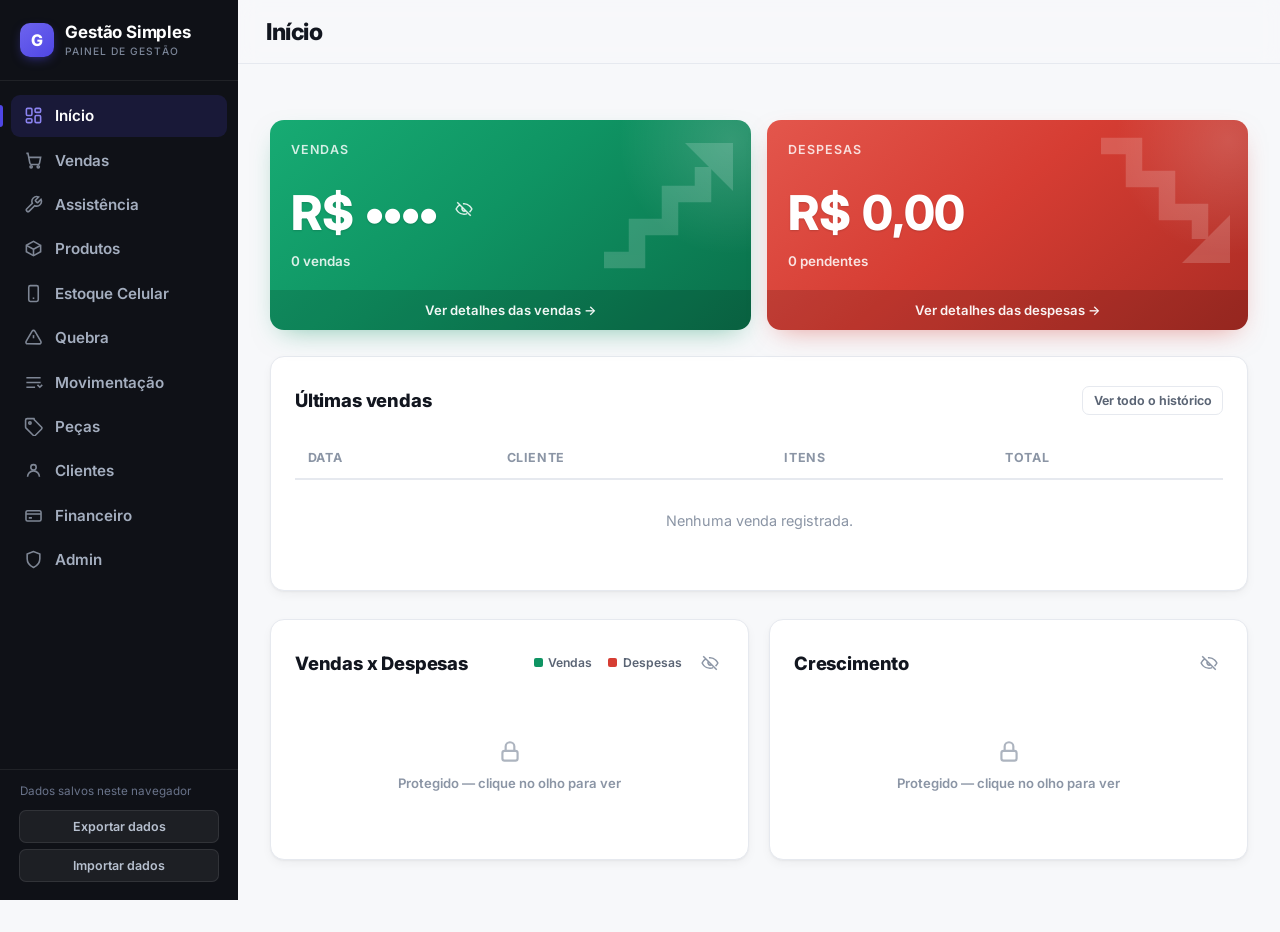
<file: gestao-simples/index.html>
<!doctype html>
<html lang="pt-BR">
<head>
<meta charset="utf-8">
<meta name="viewport" content="width=device-width, initial-scale=1">
<title>Gestão Simples</title>
<link rel="preconnect" href="https://fonts.googleapis.com">
<link href="https://fonts.googleapis.com/css2?family=Inter:wght@400;500;600;700;800&display=swap" rel="stylesheet">
<link rel="stylesheet" href="style.css">
</head>
<body>
<div class="app">

  <div class="sidebar-overlay" id="sidebarOverlay"></div>
  <aside class="sidebar" id="sidebar">
    <div class="brand">
      <div class="brand-mark">G</div>
      <div class="brand-name">Gestão Simples<small>painel de gestão</small></div>
    </div>
    <ul class="nav" id="nav">
      <li><a data-view="dashboard" class="active">
        <svg viewBox="0 0 24 24" fill="none" stroke="currentColor" stroke-width="2"><rect x="3" y="3" width="7" height="9" rx="1.5"/><rect x="14" y="3" width="7" height="5" rx="1.5"/><rect x="14" y="12" width="7" height="9" rx="1.5"/><rect x="3" y="16" width="7" height="5" rx="1.5"/></svg>
        Início
      </a></li>
      <li><a data-view="vendas">
        <svg viewBox="0 0 24 24" fill="none" stroke="currentColor" stroke-width="2"><path d="M3 3h2l2.4 12.2a2 2 0 0 0 2 1.8h8.2a2 2 0 0 0 2-1.6L21 8H6"/><circle cx="9" cy="20" r="1.4"/><circle cx="18" cy="20" r="1.4"/></svg>
        Vendas
      </a></li>
      <li><a data-view="assistencia">
        <svg viewBox="0 0 24 24" fill="none" stroke="currentColor" stroke-width="2"><path d="M14.7 6.3a1 1 0 0 0 0 1.4l1.6 1.6a1 1 0 0 0 1.4 0l3.77-3.77a6 6 0 0 1-7.94 7.94l-6.91 6.91a2.12 2.12 0 0 1-3-3l6.91-6.91a6 6 0 0 1 7.94-7.94l-3.76 3.76z"/></svg>
        Assistência
      </a></li>
      <li><a data-view="produtos">
        <svg viewBox="0 0 24 24" fill="none" stroke="currentColor" stroke-width="2"><path d="M21 8 12 3 3 8v8l9 5 9-5Z"/><path d="M3 8l9 5 9-5M12 13v8"/></svg>
        Produtos
      </a></li>
      <li><a data-view="estoquecelular">
        <svg viewBox="0 0 24 24" fill="none" stroke="currentColor" stroke-width="2"><rect x="6" y="2" width="12" height="20" rx="2"/><path d="M11 18h2"/></svg>
        Estoque Celular
      </a></li>
      <li><a data-view="quebra">
        <svg viewBox="0 0 24 24" fill="none" stroke="currentColor" stroke-width="2"><path d="M10.3 3.9 2.7 17a2 2 0 0 0 1.7 3h15.2a2 2 0 0 0 1.7-3L13.7 3.9a2 2 0 0 0-3.4 0Z"/><path d="M12 9v4"/><path d="M12 17h.01"/></svg>
        Quebra
      </a></li>
      <li><a data-view="movimentacao">
        <svg viewBox="0 0 24 24" fill="none" stroke="currentColor" stroke-width="2"><path d="M3 6h18M3 12h18M3 18h11"/><path d="m17 15 3 3 3-3"/></svg>
        Movimentação
      </a></li>
      <li><a data-view="pecas">
        <svg viewBox="0 0 24 24" fill="none" stroke="currentColor" stroke-width="2"><path d="M12.6 2H4a2 2 0 0 0-2 2v8.6a2 2 0 0 0 .6 1.4l9 9a2 2 0 0 0 2.8 0l7.6-7.6a2 2 0 0 0 0-2.8l-9-9A2 2 0 0 0 12.6 2Z"/><circle cx="7.5" cy="7.5" r="1.5"/></svg>
        Peças
      </a></li>
      <li><a data-view="clientes">
        <svg viewBox="0 0 24 24" fill="none" stroke="currentColor" stroke-width="2"><circle cx="12" cy="8" r="3.4"/><path d="M4.5 20a7.5 7.5 0 0 1 15 0"/></svg>
        Clientes
      </a></li>
      <li><a data-view="financeiro">
        <svg viewBox="0 0 24 24" fill="none" stroke="currentColor" stroke-width="2"><rect x="2.5" y="6" width="19" height="13" rx="2"/><path d="M2.5 10h19M6 15h4"/></svg>
        Financeiro
      </a></li>
      <li><a data-view="admin">
        <svg viewBox="0 0 24 24" fill="none" stroke="currentColor" stroke-width="2"><path d="M12 2 4 5v6c0 5 3.5 9 8 11 4.5-2 8-6 8-11V5l-8-3Z"/></svg>
        Admin
      </a></li>
    </ul>
    <div class="sidebar-footer">Dados salvos neste navegador</div>
    <div class="sidebar-data-actions">
      <button class="btn btn-secondary btn-sm" id="btnExportar" type="button">Exportar dados</button>
      <button class="btn btn-secondary btn-sm" id="btnImportar" type="button">Importar dados</button>
      <input type="file" id="importFileInput" accept="application/json" style="display:none">
    </div>
  </aside>

  <div class="main">
    <div class="topbar">
      <div style="display:flex;align-items:center;gap:0.75rem;">
        <button class="menu-toggle" id="menuToggle" aria-label="Abrir menu">
          <svg viewBox="0 0 24 24" width="22" height="22" fill="none" stroke="currentColor" stroke-width="2"><path d="M3 6h18M3 12h18M3 18h18"/></svg>
        </button>
        <h1 id="pageTitle">Início</h1>
      </div>
      <div id="topbarActions"></div>
    </div>

    <div class="content">
      <div id="alertasContainer" class="alertas-container"></div>

      <!-- DASHBOARD -->
      <section id="view-dashboard" class="view">
        <div class="kpi-grid">
          <div class="kpi-card kpi-card-clickable kpi-card-solid kpi-solid-ok" id="kpiCardVendas" title="Ver detalhes das vendas">
            <div class="kpi-label">Vendas</div>
            <div class="kpi-value-row">
              <div class="kpi-value kpi-value-lg kpi-value-green" id="kpiVendasMes">R$ ••••</div>
              <button class="kpi-eye" id="eyeVendas" type="button" aria-label="Mostrar valor" title="Mostrar valor" aria-pressed="false"></button>
            </div>
            <div class="kpi-sub" id="kpiVendasQtd">0 vendas</div>
            <div class="kpi-footer">Ver detalhes<span class="kpi-footer-extra"> das vendas</span> <span aria-hidden="true">&rarr;</span></div>
          </div>
          <div class="kpi-card kpi-card-clickable kpi-card-solid kpi-solid-danger" id="kpiCardDespesas" title="Ver detalhes das despesas">
            <div class="kpi-label">Despesas</div>
            <div class="kpi-value-row">
              <div class="kpi-value kpi-value-lg kpi-value-red" id="kpiPagar">R$ 0,00</div>
            </div>
            <div class="kpi-sub danger" id="kpiPagarQtd">0 pendentes</div>
            <div class="kpi-footer">Ver detalhes<span class="kpi-footer-extra"> das despesas</span> <span aria-hidden="true">&rarr;</span></div>
          </div>
        </div>

        <div class="panel">
          <div class="panel-head">
            <h2>Últimas vendas</h2>
            <button class="btn btn-ghost btn-sm" id="btnHistoricoVendas">Ver todo o histórico</button>
          </div>
          <div class="table-wrap">
            <table>
              <thead><tr><th>Data</th><th>Cliente</th><th>Itens</th><th>Total</th></tr></thead>
              <tbody id="tblUltimasVendas"></tbody>
            </table>
          </div>
        </div>

        <div class="chart-grid chart-grid-2">
          <div class="panel chart-panel">
            <div class="panel-head">
              <h2>Vendas x Despesas</h2>
              <div style="display:flex;align-items:center;gap:0.9rem;">
                <div class="chart-legend">
                  <span><i style="background:var(--ok)"></i>Vendas</span>
                  <span><i style="background:var(--danger)"></i>Despesas</span>
                </div>
                <button class="kpi-eye" id="eyeGraficoVD" type="button" aria-label="Mostrar gráfico" title="Mostrar gráfico" aria-pressed="false"></button>
              </div>
            </div>
            <div class="chart-holder" id="chartVendasDespesas"></div>
          </div>
          <div class="panel chart-panel">
            <div class="panel-head">
              <h2>Crescimento</h2>
              <button class="kpi-eye" id="eyeGraficoCresc" type="button" aria-label="Mostrar gráfico" title="Mostrar gráfico" aria-pressed="false"></button>
            </div>
            <div class="chart-holder" id="chartCrescimento"></div>
          </div>
        </div>

        <div id="estoqueBaixoContainer" class="alertas-container"></div>
      </section>

      <!-- VENDAS -->
      <section id="view-vendas" class="view hidden">
        <div class="panel">
          <div class="panel-head">
            <h2>Vendas</h2>
            <div style="display:flex;gap:0.6rem;">
              <div class="search-box">
                <svg viewBox="0 0 24 24" fill="none" stroke="currentColor" stroke-width="2"><circle cx="11" cy="11" r="7"/><path d="m21 21-4.3-4.3"/></svg>
                <input type="text" id="buscaVendas" placeholder="Buscar por cliente ou produto...">
              </div>
              <div class="date-range-wrap">
                <button type="button" class="btn btn-ghost" id="btnPeriodoVendas">
                  <svg viewBox="0 0 24 24" width="16" height="16" fill="none" stroke="currentColor" stroke-width="2"><rect x="3" y="4" width="18" height="17" rx="2"/><path d="M3 9h18M8 2v4M16 2v4"/></svg>
                  <span id="btnPeriodoVendasLabel">Período</span>
                </button>
                <div class="date-range-popover hidden" id="periodoPopover"></div>
              </div>
              <button class="btn btn-primary" id="btnNovaVenda">+ Nova venda</button>
              <button class="btn btn-danger" id="btnDevolucao">Devoluções</button>
            </div>
          </div>
          <div class="table-wrap">
            <table>
              <thead><tr><th>Data</th><th>Cliente</th><th>Itens</th><th>Pagamento</th><th>Total</th><th></th></tr></thead>
              <tbody id="tblVendas"></tbody>
            </table>
          </div>
          <div id="vendasPaginacao"></div>
        </div>
      </section>

      <!-- ASSISTÊNCIA TÉCNICA -->
      <section id="view-assistencia" class="view hidden">
        <div class="panel">
          <div class="panel-head">
            <h2>Assistência Técnica</h2>
            <button class="btn btn-primary" id="btnNovaAssistencia">+ Nova assistência</button>
          </div>
          <div class="table-wrap">
            <table>
              <thead><tr><th>Cliente</th><th>Vendedor</th><th>Aparelho / Serviço</th><th>Valor</th><th>Entrada</th><th>Status</th><th></th></tr></thead>
              <tbody id="tblAssistencias"></tbody>
            </table>
          </div>
        </div>
      </section>

      <!-- PRODUTOS -->
      <section id="view-produtos" class="view hidden">
        <div class="panel">
          <div class="panel-head">
            <h2>Produtos</h2>
            <div style="display:flex;gap:0.6rem;">
              <div class="search-box">
                <svg viewBox="0 0 24 24" fill="none" stroke="currentColor" stroke-width="2"><circle cx="11" cy="11" r="7"/><path d="m21 21-4.3-4.3"/></svg>
                <input type="text" id="buscaProdutos" placeholder="Buscar produto...">
              </div>
              <button class="kpi-eye" id="eyeCusto" type="button" aria-label="Mostrar custo" title="Mostrar custo (admin)" aria-pressed="false"></button><button class="btn btn-primary" id="btnNovoProduto">+ Novo produto</button>
            </div>
          </div>
          <div class="table-wrap">
            <table>
              <thead><tr><th>Produto</th><th>Categoria</th><th>Preço</th><th>Custo</th><th>Estoque</th><th></th></tr></thead>
              <tbody id="tblProdutos"></tbody>
            </table>
          </div>
        </div>
      </section>

      <!-- ESTOQUE CELULAR -->
      <section id="view-estoquecelular" class="view hidden">
        <div class="panel">
          <div class="panel-head">
            <h2>Estoque Celular</h2>
            <div style="display:flex;gap:0.6rem;">
              <div class="search-box">
                <svg viewBox="0 0 24 24" fill="none" stroke="currentColor" stroke-width="2"><circle cx="11" cy="11" r="7"/><path d="m21 21-4.3-4.3"/></svg>
                <input type="text" id="buscaCelulares" placeholder="Modelo ou IMEI...">
              </div>
              <button class="kpi-eye" id="eyeCustoCelular" type="button" aria-label="Mostrar custo" title="Mostrar custo (admin)" aria-pressed="false"></button>
              <button class="btn btn-primary" id="btnNovoCelular">+ Novo aparelho</button>
            </div>
          </div>
          <div class="vd-filtros" style="margin:0 0 1rem;">
            <button type="button" class="btn btn-sm btn-primary" data-cel-filtro="todos">Todos</button>
            <button type="button" class="btn btn-sm btn-ghost" data-cel-filtro="disponivel">Disponível</button>
            <button type="button" class="btn btn-sm btn-ghost" data-cel-filtro="vendido">Vendido</button>
          </div>
          <div class="table-wrap">
            <table>
              <thead><tr><th>Modelo</th><th>Cor</th><th>IMEI</th><th>Preço</th><th>Custo</th><th>Status</th><th></th></tr></thead>
              <tbody id="tblCelulares"></tbody>
            </table>
          </div>
        </div>
      </section>

      <!-- QUEBRA (GARANTIA) -->
      <section id="view-quebra" class="view hidden">
        <div class="panel">
          <div class="panel-head">
            <h2>Quebra (Garantia)</h2>
            <button class="btn btn-primary" id="btnNovaQuebra">+ Registrar quebra</button>
          </div>
          <div class="vd-filtros" id="quebraFiltros" style="margin:0 0 1rem;">
            <button type="button" class="btn btn-sm btn-ghost" data-qb-filtro="hoje">Hoje</button>
            <button type="button" class="btn btn-sm btn-primary" data-qb-filtro="mes">Este mês</button>
            <button type="button" class="btn btn-sm btn-ghost" data-qb-filtro="ano">Este ano</button>
            <button type="button" class="btn btn-sm btn-ghost" data-qb-filtro="tudo">Tudo</button>
          </div>
          <div class="fechamento-detalhes" style="margin-bottom:1rem;" id="quebraResumo"></div>
          <div class="table-wrap">
            <table>
              <thead><tr><th>Data</th><th>Tipo</th><th>Peça / Produto</th><th>Qtd</th><th>Motivo</th><th>Cliente</th><th></th></tr></thead>
              <tbody id="tblQuebras"></tbody>
            </table>
          </div>
        </div>
      </section>

      <!-- MOVIMENTAÇÃO DE ESTOQUE -->
      <section id="view-movimentacao" class="view hidden">
        <div class="kpi-grid">
          <div class="kpi-card kpi-card-solid kpi-solid-ok">
            <div class="kpi-label">Valor investido em estoque</div>
            <div class="kpi-value kpi-value-lg kpi-value-green" id="kpiValorEstoque">R$ 0,00</div>
            <div class="kpi-sub" id="kpiValorEstoqueSub">0 produtos · 0 aparelhos</div>
          </div>
          <div class="kpi-card kpi-card-solid kpi-solid-danger">
            <div class="kpi-label">Produtos com estoque baixo</div>
            <div class="kpi-value kpi-value-lg kpi-value-red" id="kpiQtdEstoqueBaixo">0</div>
            <div class="kpi-sub danger" id="kpiQtdEstoqueBaixoSub">nenhum abaixo do mínimo</div>
          </div>
        </div>
        <div class="panel">
          <div class="panel-head">
            <h2>Movimentação de Estoque</h2>
            <div style="display:flex;gap:0.6rem;">
              <div class="search-box">
                <svg viewBox="0 0 24 24" fill="none" stroke="currentColor" stroke-width="2"><circle cx="11" cy="11" r="7"/><path d="m21 21-4.3-4.3"/></svg>
                <input type="text" id="buscaMovimentacao" placeholder="Buscar produto...">
              </div>
            </div>
          </div>
          <div class="vd-filtros" id="movimentacaoFiltros" style="margin:0 0 1rem;">
            <button type="button" class="btn btn-sm btn-ghost" data-mv-filtro="hoje">Hoje</button>
            <button type="button" class="btn btn-sm btn-primary" data-mv-filtro="mes">Este mês</button>
            <button type="button" class="btn btn-sm btn-ghost" data-mv-filtro="ano">Este ano</button>
            <button type="button" class="btn btn-sm btn-ghost" data-mv-filtro="tudo">Tudo</button>
          </div>
          <p style="margin:0 0 1rem;color:var(--ink-dim);font-size:0.85rem;">Todo lançamento que mexe no estoque (venda, devolução, quebra, troca de garantia, assistência, ajuste manual) fica registrado aqui, com data e motivo.</p>
          <div class="table-wrap">
            <table>
              <thead><tr><th>Data</th><th>Produto</th><th>Movimento</th><th>Origem</th><th>Estoque resultante</th></tr></thead>
              <tbody id="tblMovimentacao"></tbody>
            </table>
          </div>
          <div id="movimentacaoPaginacao"></div>
        </div>
      </section>

      <!-- PEÇAS (tabela de preços de referência) -->
      <section id="view-pecas" class="view hidden">
        <div class="panel">
          <div class="panel-head">
            <h2>Peças</h2>
            <div style="display:flex;gap:0.6rem;">
              <div class="search-box">
                <svg viewBox="0 0 24 24" fill="none" stroke="currentColor" stroke-width="2"><circle cx="11" cy="11" r="7"/><path d="m21 21-4.3-4.3"/></svg>
                <input type="text" id="buscaPecas" placeholder="Buscar peça...">
              </div>
              <button class="btn btn-primary" id="btnNovaPeca">+ Nova peça</button>
            </div>
          </div>
          <p style="margin:0 0 1rem;color:var(--ink-dim);font-size:0.85rem;">Tabela de preços de referência (sem controle de estoque) — aparece como sugestão ao registrar uma peça avulsa na Assistência Técnica.</p>
          <div class="table-wrap">
            <table>
              <thead><tr><th>Nome</th><th>Valor</th><th></th></tr></thead>
              <tbody id="tblPecas"></tbody>
            </table>
          </div>
        </div>
      </section>

      <!-- CLIENTES -->
      <section id="view-clientes" class="view hidden">
        <div class="panel">
          <div class="panel-head">
            <h2>Clientes</h2>
            <div style="display:flex;gap:0.6rem;">
              <div class="search-box">
                <svg viewBox="0 0 24 24" fill="none" stroke="currentColor" stroke-width="2"><circle cx="11" cy="11" r="7"/><path d="m21 21-4.3-4.3"/></svg>
                <input type="text" id="buscaClientes" placeholder="Buscar cliente...">
              </div>
              <button class="btn btn-primary" id="btnNovoCliente">+ Novo cliente</button>
            </div>
          </div>
          <div class="table-wrap">
            <table>
              <thead><tr><th>Nome</th><th>CPF / CNPJ</th><th>Telefone</th><th>E-mail</th><th>Observações</th><th></th></tr></thead>
              <tbody id="tblClientes"></tbody>
            </table>
          </div>
        </div>
      </section>

      <!-- FINANCEIRO -->
      <section id="view-financeiro" class="view hidden">
        <div class="kpi-grid">
          <div class="kpi-card kpi-card-clickable kpi-card-solid kpi-solid-ok" id="kpiCardTotal" title="Ver detalhes das vendas">
            <div class="kpi-label">Total</div>
            <div class="kpi-value-row">
              <div class="kpi-value kpi-value-lg kpi-value-green" id="kpiTotal">R$ ••••</div>
              <button class="kpi-eye" id="eyeTotal" type="button" aria-label="Mostrar valor" title="Mostrar valor" aria-pressed="false"></button>
            </div>
            <div class="kpi-sub" id="kpiTotalSub">vendas do mês</div>
            <div class="kpi-footer">Ver detalhes<span class="kpi-footer-extra"> das vendas</span> <span aria-hidden="true">&rarr;</span></div>
          </div>
          <div class="kpi-card kpi-card-clickable kpi-card-solid kpi-solid-danger" id="kpiCardDespesasTotal" title="Ver detalhes das despesas">
            <div class="kpi-label">Despesas</div>
            <div class="kpi-value-row">
              <div class="kpi-value kpi-value-lg kpi-value-red" id="kpiDespesasTotal">R$ 0,00</div>
            </div>
            <div class="kpi-sub" id="kpiDespesasSub">despesas pendentes</div>
            <div class="kpi-footer">Ver detalhes<span class="kpi-footer-extra"> das despesas</span> <span aria-hidden="true">&rarr;</span></div>
          </div>
        </div>
        <div class="panel">
          <div class="panel-head">
            <h2>Despesas</h2>
            <button class="btn btn-primary" id="btnNovaConta">+ Adicionar despesa</button>
          </div>
          <div class="table-wrap">
            <table>
              <thead><tr><th>Descrição</th><th>Natureza</th><th>Pagamento</th><th>Vencimento</th><th>Valor</th><th>Status</th><th></th></tr></thead>
              <tbody id="tblContas"></tbody>
            </table>
          </div>
        </div>
        <div class="panel">
          <div class="panel-head">
            <h2>Devedores</h2>
            <button class="btn btn-primary" id="btnNovoDevedor">+ Adicionar devedor</button>
          </div>
          <div class="table-wrap">
            <table>
              <thead><tr><th>Cliente</th><th>Mercadoria</th><th>Data prevista</th><th>Valor</th><th>Status</th><th></th></tr></thead>
              <tbody id="tblDevedores"></tbody>
            </table>
          </div>
        </div>
        <div class="panel-duo">
          <div class="panel">
            <div class="panel-head"><h2>Comissões</h2></div>
            <div id="comissoesConteudo"></div>
          </div>

          <div class="panel">
            <div class="panel-head"><h2>Vendas de hoje</h2></div>
            <div class="kpi-value-row vd-clicavel" style="margin-bottom:0.9rem; cursor: pointer;" id="finVendasHojeRow" title="Ver detalhes das vendas de hoje">
              <div class="kpi-value kpi-value-lg kpi-value-green" id="finVendasHojeTotal">R$ 0,00</div>
            </div>
            <div class="vd-pagamentos" id="finVendasHojePagamentos"></div>
          </div>
        </div>

        <div class="panel-duo">
          <div class="panel">
            <div class="panel-head"><h2>Fechamento do Dia</h2></div>
            <div id="fechamentoDiaConteudo"></div>
          </div>

          <div class="panel">
            <div class="panel-head"><h2>Fechamento do Mês</h2></div>
            <div id="fechamentoMesConteudo"></div>
          </div>
        </div>
      </section>

      <!-- ADMIN -->
      <section id="view-admin" class="view hidden">
        <div class="panel-duo">
          <div class="panel">
            <div class="panel-head"><h2>Configurações da loja</h2></div>
            <div class="field" style="max-width:340px;">
              <label>Nome da loja (aparece no recibo impresso)</label>
              <input id="fNomeLoja" placeholder="Ex: Loja da Maria">
            </div>
            <div class="field-row" style="max-width:500px;">
              <div class="field">
                <label>Senha de administrador</label>
                <input id="fSenhaAdminConfig" inputmode="numeric" placeholder="Ex: 1518">
              </div>
              <div class="field">
                <label>Senha de desconto do vendedor</label>
                <input id="fSenhaDescontoConfig" inputmode="numeric" placeholder="Ex: 3268">
              </div>
            </div>
            <div class="cell-sub" style="margin-top:-0.6rem;">Só quem já entrou no Admin com a senha atual pode alterar essas senhas.</div>
          </div>

          <div class="panel">
            <div class="panel-head">
              <h2>Vendedores</h2>
              <button class="btn btn-primary" id="btnNovoVendedor">+ Novo vendedor</button>
            </div>
            <div class="table-wrap">
              <table>
                <thead><tr><th>Nome</th><th></th></tr></thead>
                <tbody id="tblVendedores"></tbody>
              </table>
            </div>
          </div>
        </div>

        <div class="panel">
          <div class="panel-head"><h2>Fechamento Geral</h2></div>
          <div class="vd-filtros" id="fechamentoGeralFiltros" style="align-items:center;">
            <button type="button" class="btn btn-sm btn-ghost" data-fg-filtro="hoje">Hoje</button>
            <button type="button" class="btn btn-sm btn-primary" data-fg-filtro="mes">Este mês</button>
            <button type="button" class="btn btn-sm btn-ghost" data-fg-filtro="ano">Este ano</button>
            <button type="button" class="btn btn-sm btn-ghost" data-fg-filtro="tudo">Tudo</button>
            <div class="date-range-wrap">
              <button type="button" class="btn btn-ghost btn-sm" id="btnPeriodoGeral">
                <svg viewBox="0 0 24 24" width="16" height="16" fill="none" stroke="currentColor" stroke-width="2"><rect x="3" y="4" width="18" height="17" rx="2"/><path d="M3 9h18M8 2v4M16 2v4"/></svg>
                Período personalizado
              </button>
              <div class="date-range-popover hidden" id="periodoGeralPopover"></div>
            </div>
            <span id="fechamentoGeralPeriodoLabel" style="font-size:0.8rem;color:var(--ink-dim);"></span>
          </div>
          <div id="fechamentoGeralConteudo"></div>
        </div>
      </section>

    </div>
  </div>
</div>

<div id="modalRoot"></div>
<div class="toast" id="toast"></div>
<div id="reciboImprimir" class="recibo-print"></div>
<div id="chartTooltip" class="chart-tooltip hidden"></div>

<script src="app.js"></script>
</body>
</html>
</file>
<file: gestao-simples/style.css>
:root{
  --bg:#f7f8fa;
  --surface:#ffffff;
  --surface-2:#f2f4f7;
  --ink:#12161f;
  --ink-dim:#5a6474;
  --ink-faint:#8b95a5;
  --line:#e6e9ef;
  --brand:#4f46e5;
  --brand-deep:#3f37c9;
  --brand-tint:#eef0ff;
  --ok:#0f9463;
  --ok-tint:#e7f6ef;
  --warn:#b7791f;
  --warn-tint:#fdf3e2;
  --danger:#d63d33;
  --danger-tint:#fbeae9;
  --sidebar-bg:#0f1117;
  --sidebar-w:238px;
  /* sombras em duas camadas dão profundidade sem pesar */
  --shadow:0 1px 2px rgba(15,17,23,0.04), 0 4px 12px -2px rgba(15,17,23,0.06);
  --shadow-lift:0 10px 28px -10px rgba(15,17,23,0.18), 0 2px 6px -2px rgba(15,17,23,0.08);
  --radius:10px;
  --radius-lg:14px;
}

*{box-sizing:border-box;}
html,body{margin:0;padding:0;height:100%;}
body{
  background:var(--bg);
  color:var(--ink);
  font-family:'Inter',system-ui,-apple-system,Segoe UI,Roboto,sans-serif;
  -webkit-font-smoothing:antialiased;
}

button, input, select{font-family:inherit;}

/* ---------- Layout ---------- */
.app{display:flex;min-height:100vh;}

.sidebar{
  width:var(--sidebar-w);flex:none;
  background:var(--sidebar-bg);color:#c3cad6;
  display:flex;flex-direction:column;
  position:fixed;top:0;left:0;bottom:0;
  transition:transform .22s ease;
  z-index:40;
}
/* véu escuro por trás da barra aberta no celular: clicar nele fecha */
.sidebar-overlay{
  position:fixed;inset:0;z-index:35;
  background:rgba(9,11,16,0.5);
  opacity:0;pointer-events:none;transition:opacity .22s ease;
}
.sidebar-overlay.show{opacity:1;pointer-events:auto;}
.brand{
  display:flex;align-items:center;gap:0.7rem;
  padding:1.4rem 1.25rem;
  border-bottom:1px solid rgba(255,255,255,0.07);
}
.brand-mark{
  width:34px;height:34px;border-radius:10px;flex:none;
  background:linear-gradient(140deg,#6d64ee,#4f46e5);
  display:flex;align-items:center;justify-content:center;
  font-weight:800;color:#fff;font-size:1rem;
  box-shadow:0 4px 12px -4px rgba(79,70,229,0.7);
}
.brand-name{font-weight:700;color:#fff;font-size:1.06rem;letter-spacing:-0.01em;}
.brand-name small{display:block;font-weight:500;font-size:0.64rem;letter-spacing:0.1em;text-transform:uppercase;color:#7b8598;margin-top:3px;}

.nav{list-style:none;margin:0;padding:0.9rem 0.7rem;flex:1;}
.nav li{margin-bottom:3px;}
.nav a{
  position:relative;
  display:flex;align-items:center;gap:0.75rem;
  padding:0.7rem 0.8rem;border-radius:9px;
  color:#a4aebf;text-decoration:none;font-size:0.95rem;font-weight:600;
  cursor:pointer;
  transition:background .15s ease, color .15s ease;
}
.nav a svg{width:19px;height:19px;flex:none;opacity:0.75;transition:opacity .15s ease;}
.nav a:hover{background:rgba(255,255,255,0.05);color:#fff;}
.nav a:hover svg{opacity:1;}
/* item ativo marcado por uma barrinha, em vez de um bloco chapado */
.nav a.active{background:rgba(79,70,229,0.16);color:#fff;}
.nav a.active svg{opacity:1;color:#8b83f0;}
.nav a.active::before{
  content:"";position:absolute;left:-0.7rem;top:50%;transform:translateY(-50%);
  width:3px;height:22px;border-radius:0 3px 3px 0;background:var(--brand);
}

.sidebar-footer{
  padding:0.9rem 1.25rem 0;border-top:1px solid rgba(255,255,255,0.07);
  font-size:0.73rem;color:#69738a;
}
.sidebar-data-actions{
  display:flex;flex-direction:column;gap:0.4rem;
  padding:0.75rem 1.2rem 1.1rem;
}
.sidebar-data-actions .btn{
  width:100%;justify-content:center;
  background:rgba(255,255,255,0.06);color:#b7c0cf;
  border-color:rgba(255,255,255,0.09);
  font-size:0.78rem;padding:0.5rem 0.7rem;font-weight:600;
}
.sidebar-data-actions .btn:hover{background:rgba(255,255,255,0.12);color:#fff;border-color:rgba(255,255,255,0.16);box-shadow:none;}

.main{
  margin-left:var(--sidebar-w);
  flex:1;min-width:0;
  display:flex;flex-direction:column;
}

.topbar{
  position:sticky;top:0;z-index:20;
  display:flex;align-items:center;justify-content:space-between;gap:1rem;
  padding:1.1rem 1.75rem;
  background:rgba(247,248,250,0.88);backdrop-filter:blur(10px);
  border-bottom:1px solid var(--line);
}
.topbar h1{font-size:1.45rem;margin:0;font-weight:800;letter-spacing:-0.02em;}
.menu-toggle{display:none;background:none;border:none;cursor:pointer;color:var(--ink);padding:0.3rem;}

.content{padding:2rem 2rem 3rem;flex:1;}

.hidden{display:none !important;}

/* ---------- Cards / KPIs ---------- */
/* Sempre dois cards por linha — inclusive no celular e no tablet */
.kpi-grid{
  display:grid;grid-template-columns:1fr 1fr;
  gap:1rem;margin-bottom:1.6rem;
}
@media (min-width:900px){.kpi-grid{grid-template-columns:repeat(auto-fit,minmax(260px,1fr));}
}
.kpi-card{
  background:var(--surface);border-radius:var(--radius-lg);padding:1.35rem 1.3rem;
  box-shadow:var(--shadow);min-height:140px;display:flex;flex-direction:column;justify-content:space-between;
}
.kpi-card-clickable{cursor:pointer;transition:box-shadow .15s ease, transform .1s ease;}
.kpi-card-clickable:hover{box-shadow:var(--shadow-lift);}
.kpi-card-clickable:active{transform:translateY(1px);}
.kpi-label{font-size:0.78rem;color:var(--ink-faint);font-weight:600;text-transform:uppercase;letter-spacing:0.04em;margin-bottom:0.4rem;}
.kpi-value{font-size:1.7rem;font-weight:800;margin-top:0.4rem;letter-spacing:-0.02em;font-variant-numeric:tabular-nums;}
.kpi-value-lg{font-size:2.4rem;}
.kpi-value-green{color:var(--ok);}
.kpi-value-red{color:var(--danger);}
.kpi-value-row{display:flex;align-items:flex-start;gap:0.8rem;margin-top:0.6rem;}
.kpi-eye{
  background:none;border:none;cursor:pointer;padding:0.3rem;
  color:var(--ink-faint);border-radius:6px;line-height:0;flex:none;margin-top:0;
}
.kpi-eye:hover{color:var(--ink-dim);background:var(--surface-2, rgba(0,0,0,0.04));}
.kpi-eye svg{width:18px;height:18px;}
.kpi-sub{font-size:0.84rem;color:var(--ink-dim);margin-top:0.4rem;}
.kpi-sub.ok{color:var(--ok);}
.kpi-sub.warn{color:var(--warn);}
.kpi-sub.danger{color:var(--danger);}

/* KPIs de destaque (Financeiro): fundo sólido, valor em branco */
.kpi-card-solid{
  position:relative;overflow:hidden;border:none;
  color:#fff;
}
.kpi-card-solid::after{
  content:"";position:absolute;top:-45%;right:-20%;
  width:230px;height:230px;border-radius:50%;
  background:radial-gradient(circle,rgba(255,255,255,0.16) 0%,rgba(255,255,255,0) 70%);
  pointer-events:none;
}
.kpi-card-solid > *{position:relative;z-index:1;}
.kpi-solid-ok{
  background:linear-gradient(140deg,#17ab73 0%,#0f9463 45%,#0a6f4a 100%);
  box-shadow:0 10px 28px -12px rgba(15,148,99,0.55);
}
.kpi-solid-danger{
  background:linear-gradient(140deg,#e3564c 0%,#d63d33 45%,#ab2c24 100%);
  box-shadow:0 10px 28px -12px rgba(214,61,51,0.55);
}
.kpi-card-solid .kpi-label{color:rgba(255,255,255,0.82);letter-spacing:0.08em;}
.kpi-card-solid .kpi-value,
.kpi-card-solid .kpi-value-green,
.kpi-card-solid .kpi-value-red{color:#fff;text-shadow:0 1px 2px rgba(0,0,0,0.14);}
.kpi-card-solid .kpi-sub,
.kpi-card-solid .kpi-sub.ok,
.kpi-card-solid .kpi-sub.warn,
.kpi-card-solid .kpi-sub.danger{color:rgba(255,255,255,0.85);font-weight:600;}
.kpi-card-solid .kpi-eye{color:rgba(255,255,255,0.85);}
.kpi-card-solid .kpi-eye:hover{color:#fff;background:rgba(255,255,255,0.18);}
.kpi-card-solid.kpi-card-clickable:hover{
  transform:translateY(-2px);
}
.kpi-solid-ok.kpi-card-clickable:hover{box-shadow:0 18px 38px -14px rgba(15,148,99,0.7);}
.kpi-solid-danger.kpi-card-clickable:hover{box-shadow:0 18px 38px -14px rgba(214,61,51,0.7);}
.kpi-card-solid.kpi-card-clickable:active{transform:translateY(0);}

/* Cards de destaque: mais altos, com seta decorativa e faixa de ação no rodapé */
.kpi-card-solid{min-height:210px;padding-bottom:0;}
.kpi-card-solid .kpi-value-lg{font-size:3rem;}
.kpi-card-solid .kpi-value-row{align-items:center;}
.kpi-card-solid::before{
  content:"";position:absolute;right:6px;bottom:52px;
  width:150px;height:150px;opacity:0.17;pointer-events:none;
  background-repeat:no-repeat;background-position:center;background-size:contain;
}
.kpi-solid-ok::before{
  background-image:url("data:image/svg+xml,%3Csvg xmlns='http://www.w3.org/2000/svg' viewBox='0 0 100 100'%3E%3Cpath d='M6 88H28V66H50V44H72V26' fill='none' stroke='%23fff' stroke-width='11'/%3E%3Cpath d='M60 10H92V42Z' fill='%23fff'/%3E%3C/svg%3E");
}
.kpi-solid-danger::before{
  background-image:url("data:image/svg+xml,%3Csvg xmlns='http://www.w3.org/2000/svg' viewBox='0 0 100 100'%3E%3Cpath d='M6 12H28V34H50V56H72V74' fill='none' stroke='%23fff' stroke-width='11'/%3E%3Cpath d='M60 90H92V58Z' fill='%23fff'/%3E%3C/svg%3E");
}
.kpi-footer{
  margin:1.1rem -1.3rem 0;padding:0.75rem 1.3rem;
  background:rgba(0,0,0,0.13);
  font-size:0.82rem;font-weight:600;color:rgba(255,255,255,0.94);
  text-align:center;transition:background .15s ease;
}
.kpi-card-clickable:hover .kpi-footer{background:rgba(0,0,0,0.2);}

/* Pares de painéis lado a lado (uma coluna no celular) */
.panel-duo{display:grid;grid-template-columns:1fr;gap:1.25rem;margin-bottom:1.8rem;}
@media (min-width:900px){.panel-duo{grid-template-columns:1fr 1fr;}}
.panel-duo > .panel{margin-bottom:0;}
/* Em meia largura, o resumo interno dos fechamentos empilha para não espremer */
.panel-duo .fechamento-grid{grid-template-columns:1fr;}
/* e os chips de pagamento viram grade de 2, em vez de esticar em linha */
.panel-duo .vd-pagamentos{display:grid;grid-template-columns:1fr 1fr;}

.panel{
  background:var(--surface);border-radius:var(--radius-lg);box-shadow:var(--shadow);
  border:1px solid var(--line);
  padding:1.8rem 1.5rem;margin-bottom:1.8rem;
}
.panel-head{display:flex;align-items:center;justify-content:space-between;gap:1rem;margin-bottom:1.4rem;flex-wrap:wrap;}
.panel-head h2{font-size:1.15rem;margin:0;font-weight:800;letter-spacing:-0.01em;}
.panel-grid{display:grid;grid-template-columns:1fr 1fr;gap:1.25rem;}
@media (max-width:900px){.panel-grid{grid-template-columns:1fr;}}

/* ---------- Gráficos do dashboard ---------- */
.chart-grid{
  display:grid;grid-template-columns:repeat(3,1fr);gap:1.25rem;
  margin-bottom:1.25rem;
}
@media (max-width:960px){.chart-grid{grid-template-columns:1fr 1fr;}}
@media (max-width:640px){.chart-grid{grid-template-columns:1fr;}}
.chart-grid-2{grid-template-columns:1fr 1fr;}
@media (max-width:720px){.chart-grid-2{grid-template-columns:1fr;}}
.chart-panel{margin-bottom:0;}
.chart-holder{width:100%;}
.chart-holder svg{width:100%;height:auto;display:block;overflow:visible;}
.chart-bar{transition:opacity .15s ease;cursor:pointer;}
.chart-bar:hover{opacity:0.8;}

.chart-tooltip{
  position:fixed;z-index:200;pointer-events:none;
  background:#1c2430;color:#fff;font-size:0.78rem;font-weight:600;
  padding:0.45rem 0.7rem;border-radius:8px;box-shadow:0 8px 24px -6px rgba(0,0,0,0.4);
  white-space:nowrap;
}
.chart-value-label{font-size:7px;font-weight:700;font-family:'Inter',system-ui,sans-serif;pointer-events:none;}
.chart-axis-label{font-size:7px;fill:var(--ink-faint);font-family:'Inter',system-ui,sans-serif;pointer-events:none;}
.chart-trend-line{fill:none;stroke:var(--ink-dim);stroke-width:1;stroke-dasharray:2.5,2.5;opacity:0.55;pointer-events:none;}
.chart-trend-dot{fill:var(--ink);pointer-events:none;}
.chart-baseline{stroke:var(--line);stroke-width:1;pointer-events:none;}
.chart-legend{display:flex;gap:1rem;font-size:0.76rem;color:var(--ink-dim);font-weight:600;}
.chart-legend span{display:inline-flex;align-items:center;gap:0.35rem;}
.chart-legend i{width:9px;height:9px;border-radius:2px;display:inline-block;}

.chart-locked{
  display:flex;flex-direction:column;align-items:center;justify-content:center;gap:0.6rem;
  padding:2.5rem 1rem;color:var(--ink-faint);text-align:center;
}
.chart-locked svg{width:26px;height:26px;opacity:0.7;}
.chart-locked span{font-size:0.82rem;font-weight:600;}

/* ---------- Faixa de urgência (Financeiro) ---------- */
.urgency-row{display:flex;gap:0.75rem;flex-wrap:wrap;margin-bottom:1.25rem;}
.urgency-chip{
  flex:1;min-width:140px;border-radius:12px;padding:0.75rem 1rem;
  display:flex;flex-direction:column;gap:0.2rem;
}
.urgency-label{font-size:0.72rem;font-weight:700;text-transform:uppercase;letter-spacing:0.04em;opacity:0.85;}
.urgency-value{font-size:1.2rem;font-weight:800;font-variant-numeric:tabular-nums;}
.urgency-danger{background:var(--danger-tint);color:var(--danger);}
.urgency-warn{background:var(--warn-tint);color:var(--warn);}
.urgency-muted{background:var(--surface-2, #fafbfd);color:var(--ink-dim);}

/* ---------- Buttons ---------- */
.btn{
  display:inline-flex;align-items:center;gap:0.5rem;
  border:1px solid transparent;border-radius:9px;padding:0.68rem 1.1rem;
  font-size:0.9rem;font-weight:650;cursor:pointer;
  transition:background .15s ease, border-color .15s ease, box-shadow .15s ease, transform .1s ease;
}
.btn:active{transform:translateY(1px);}
.btn:focus-visible{outline:2px solid var(--brand);outline-offset:2px;}
/* um único botão de destaque por tela; os demais ficam discretos */
.btn-primary{background:var(--brand);color:#fff;box-shadow:0 1px 2px rgba(15,17,23,0.08);}
.btn-primary:hover{background:var(--brand-deep);box-shadow:0 6px 16px -6px rgba(79,70,229,0.6);}
.btn-ghost{background:var(--surface);color:var(--ink-dim);border-color:var(--line);}
.btn-ghost:hover{background:var(--surface-2);color:var(--ink);border-color:#d7dce5;}
.btn-secondary{background:var(--ok);color:#fff;}
.btn-secondary:hover{filter:brightness(1.06);box-shadow:0 6px 16px -6px rgba(15,148,99,0.55);}
/* ações destrutivas em lista ficam contidas até o hover */
.btn-danger{background:var(--danger-tint);color:var(--danger);border-color:#f3cfcc;}
.btn-danger:hover{background:var(--danger);color:#fff;border-color:var(--danger);box-shadow:0 6px 16px -6px rgba(214,61,51,0.5);}
.btn-sm{padding:0.38rem 0.65rem;font-size:0.78rem;border-radius:7px;}
.btn-icon{padding:0.42rem;line-height:0;}

/* ---------- Tables ---------- */
.table-wrap{overflow-x:auto;}
table{width:100%;border-collapse:collapse;font-size:0.86rem;}
thead th{
  text-align:left;font-size:0.78rem;text-transform:uppercase;letter-spacing:0.05em;
  color:var(--ink-faint);font-weight:700;padding:0.8rem 0.8rem;border-bottom:2px solid var(--line);
}
tbody td{padding:1rem 0.8rem;border-bottom:1px solid var(--line);vertical-align:middle;font-size:0.9rem;}
tbody tr:last-child td{border-bottom:none;}
tbody tr:hover{background:var(--surface-2, rgba(0,0,0,0.02));}
.cell-strong{font-weight:700;font-variant-numeric:tabular-nums;}
.cell-sub{color:var(--ink-faint);font-size:0.8rem;font-weight:500;}
.cell-actions{display:flex;gap:0.4rem;justify-content:flex-end;}
.empty-row td{text-align:center;color:var(--ink-faint);padding:2rem 0;}

.badge{
  display:inline-flex;align-items:center;gap:0.3rem;
  padding:0.22rem 0.55rem;border-radius:999px;
  font-size:0.72rem;font-weight:700;
}
.badge-ok{background:var(--ok-tint);color:var(--ok);}
.badge-warn{background:var(--warn-tint);color:var(--warn);}
.badge-danger{background:var(--danger-tint);color:var(--danger);}
.badge-muted{background:#eef1f5;color:var(--ink-dim);}

/* ---------- Alertas ---------- */
.alertas-container{margin-bottom:1.5rem;}
.alerta-item{
  background:var(--warn-tint);border-left:4px solid var(--warn);
  border-radius:8px;padding:0.85rem 1rem;margin-bottom:0.6rem;
  display:flex;align-items:center;justify-content:space-between;gap:1rem;
  cursor:pointer;transition:box-shadow .15s ease;
}
.alerta-item:hover{box-shadow:0 4px 12px rgba(217,130,43,0.15);}
.alerta-conteudo{flex:1;min-width:0;}
.alerta-descricao{font-size:0.85rem;color:var(--ink);font-weight:600;}
.alerta-detalhes{font-size:0.75rem;color:var(--ink-dim);margin-top:0.25rem;}
.alerta-valor{font-weight:800;color:var(--warn);white-space:nowrap;margin-left:0.5rem;}

/* ---------- Fechamentos ---------- */
.fechamento-grid{display:grid;grid-template-columns:1fr;gap:1.2rem;margin-bottom:1.8rem;}
@media (min-width:900px){.fechamento-grid{grid-template-columns:1fr 1fr;}}
.fechamento-box{background:var(--surface-2, rgba(0,0,0,0.02));border-radius:10px;padding:1.5rem;border:1px solid var(--line);}
.fechamento-label{font-size:0.8rem;color:var(--ink-faint);font-weight:600;text-transform:uppercase;letter-spacing:0.04em;margin-bottom:0.6rem;}
.fechamento-valor{font-size:2.2rem;font-weight:800;color:var(--ink);margin-bottom:0.8rem;}
.fechamento-detalhes{font-size:0.9rem;color:var(--ink-dim);line-height:1.6;}
.fechamento-detalhes-row{display:flex;justify-content:space-between;padding:0.6rem 0;border-bottom:1px solid var(--line);}
.fechamento-detalhes-row:last-child{border-bottom:none;}
.fechamento-btn{margin-top:1.2rem;width:100%;}

/* ---------- Forms / Modal ---------- */
.field{margin-bottom:1rem;}
.field label{display:block;font-size:0.85rem;font-weight:700;color:var(--ink-dim);margin-bottom:0.45rem;}
.field input, .field select, .field textarea{
  width:100%;padding:0.75rem 0.8rem;border:1px solid var(--line);border-radius:8px;
  font-size:0.95rem;background:#fff;color:var(--ink);
}
.field input:focus, .field select:focus, .field textarea:focus{outline:2px solid var(--brand);outline-offset:1px;}
.field-row{display:grid;grid-template-columns:1fr 1fr;gap:0.9rem;}
@media (max-width:560px){.field-row{grid-template-columns:1fr;}}

.modal-backdrop{
  position:fixed;inset:0;background:rgba(20,24,32,0.45);
  display:flex;align-items:flex-start;justify-content:center;
  padding:4vh 1rem;overflow-y:auto;z-index:100;
}
/* Overlay independente (senha/confirmação/texto rápido): fica por cima de
   qualquer modal já aberto, sem destruir o que já estava na tela. */
.overlay-topo{z-index:200;}
.modal{
  background:#fff;border-radius:16px;max-width:520px;width:100%;
  padding:1.5rem 1.6rem;box-shadow:0 30px 80px -20px rgba(0,0,0,0.35);
}
.modal-lg{max-width:960px;}
.modal-head{display:flex;align-items:center;justify-content:space-between;margin-bottom:1.1rem;}
.modal-head h3{margin:0;font-size:1.05rem;font-weight:800;}
.modal-close{background:none;border:none;cursor:pointer;color:var(--ink-faint);font-size:1.2rem;line-height:1;padding:0.2rem;}
.modal-actions{display:flex;justify-content:flex-end;gap:0.6rem;margin-top:1.2rem;}

.venda-items{border:1px solid var(--line);border-radius:10px;padding:0.75rem;margin-bottom:0.9rem;}
.venda-item-row{display:grid;grid-template-columns:2fr 80px 100px 32px;gap:0.5rem;align-items:center;margin-bottom:0.5rem;}
.venda-item-row:last-child{margin-bottom:0;}
.venda-total{display:flex;justify-content:space-between;align-items:center;padding-top:0.6rem;margin-top:0.6rem;border-top:1px dashed var(--line);font-weight:800;}

/* ---------- Combobox de produto (busca ao digitar) ---------- */
.combo-wrap{position:relative;}
.combo-wrap input[type="text"]{
  width:100%;padding:0.6rem 0.7rem;border:1px solid var(--line);border-radius:8px;
  font-size:0.88rem;background:#fff;color:var(--ink);
}
.combo-wrap input[type="text"]:focus{outline:2px solid var(--brand);outline-offset:1px;}
.combo-dropdown{
  position:absolute;top:calc(100% + 4px);left:0;right:0;z-index:30;
  background:#fff;border:1px solid var(--line);border-radius:10px;
  box-shadow:0 16px 40px -12px rgba(0,0,0,0.28);
  max-height:230px;overflow-y:auto;
}
.combo-item{padding:0.6rem 0.8rem;cursor:pointer;font-size:0.85rem;color:var(--ink);}
.combo-item:hover{background:var(--brand-tint);}
.combo-item-sub{color:var(--ink-faint);font-size:0.76rem;}
.combo-empty{padding:0.6rem 0.8rem;color:var(--ink-faint);font-size:0.82rem;}

/* ---------- Pagamento dividido ---------- */
.checkbox-inline{display:flex !important;align-items:center;gap:0.5rem;text-transform:none;font-weight:600 !important;cursor:pointer;}
.checkbox-inline input{width:auto;}
.pgto-split{border:1px solid var(--line);border-radius:10px;padding:0.75rem;margin-bottom:1rem;}
.pgto-split-row{display:grid;grid-template-columns:1fr 140px 32px;gap:0.5rem;align-items:center;margin-bottom:0.5rem;}
.pgto-split-row:last-child{margin-bottom:0;}
.pgto-split-status{margin-top:0.6rem;font-size:0.85rem;font-weight:700;}
.pgto-split-ok{color:var(--ok);}
.pgto-split-falta{color:var(--danger);}

.venda-total-box{border-top:1px dashed var(--line);margin-top:0.6rem;padding-top:0.6rem;}
.venda-total-linha{display:flex;justify-content:space-between;align-items:center;padding:0.3rem 0;font-size:0.9rem;color:var(--ink-dim);}
.venda-total-final{font-weight:800;font-size:1.05rem;color:var(--ink);border-top:1px solid var(--line);margin-top:0.3rem;padding-top:0.6rem;}

.vd-filtros{display:flex;gap:0.6rem;flex-wrap:wrap;margin-bottom:1rem;}
.vd-filtros .btn{font-size:0.86rem;padding:0.6rem 1.1rem;}

.paginacao{display:flex;align-items:center;justify-content:space-between;flex-wrap:wrap;gap:0.7rem;margin-top:1rem;padding-top:1rem;border-top:1px solid var(--line);}
.paginacao-info{font-size:0.82rem;color:var(--ink-dim);}
.paginacao-botoes{display:flex;align-items:center;gap:0.3rem;flex-wrap:wrap;}
.paginacao-botoes .btn{padding:0.4rem 0.7rem;font-size:0.82rem;min-width:2.2rem;}
.paginacao-reticencia{color:var(--ink-faint);padding:0 0.2rem;}

/* ---------- Filtro de período (calendário de intervalo) ---------- */
.date-range-wrap{position:relative;}
.date-range-popover{
  position:absolute;top:calc(100% + 6px);right:0;z-index:60;
  background:#fff;border:1px solid var(--line);border-radius:12px;
  box-shadow:0 20px 50px -14px rgba(0,0,0,0.3);
  padding:1rem;width:280px;
}
.cal-header{display:flex;align-items:center;justify-content:space-between;margin-bottom:0.6rem;font-weight:700;font-size:0.88rem;}
.cal-nav{background:none;border:none;cursor:pointer;font-size:1.2rem;line-height:1;padding:0.2rem 0.5rem;color:var(--ink-dim);border-radius:6px;}
.cal-nav:hover{background:var(--surface-2, rgba(0,0,0,0.05));}
.cal-weekdays{display:grid;grid-template-columns:repeat(7,1fr);text-align:center;font-size:0.7rem;color:var(--ink-faint);font-weight:700;margin-bottom:0.3rem;}
.cal-grid{display:grid;grid-template-columns:repeat(7,1fr);gap:2px;}
.cal-day{
  aspect-ratio:1;display:flex;align-items:center;justify-content:center;
  font-size:0.8rem;border-radius:6px;cursor:pointer;color:var(--ink);
}
.cal-day:hover{background:var(--brand-tint);}
.cal-day-empty{cursor:default;}
.cal-day-empty:hover{background:none;}
.cal-day-today{font-weight:800;color:var(--brand);}
.cal-day-start, .cal-day-end{background:var(--brand);color:#fff;font-weight:700;}
.cal-day-range{background:var(--brand-tint);color:var(--brand-deep);border-radius:0;}
.cal-footer{margin-top:0.8rem;padding-top:0.7rem;border-top:1px solid var(--line);}
.cal-selecao{font-size:0.78rem;color:var(--ink-dim);margin-bottom:0.6rem;}
.cal-acoes{display:flex;justify-content:flex-end;gap:0.5rem;}
.vd-lista-wrap{max-height:420px;overflow-y:auto;}
.vd-lista-wrap table{font-size:0.92rem;}
.vd-row{cursor:pointer;}
.vd-row:hover{background:var(--surface-2, #fafbfd);}
.vd-total-destaque{margin:1.25rem 0 0.25rem;padding-top:1rem;border-top:1px dashed var(--line);}
.venda-detalhe-linha{display:flex;justify-content:space-between;gap:1rem;padding:0.4rem 0;border-bottom:1px solid var(--line);font-size:0.88rem;}
.venda-detalhe-linha:last-of-type{border-bottom:none;}
.venda-detalhe-linha span:first-child{color:var(--ink-dim);font-weight:600;}
.venda-detalhe-itens{margin:0.5rem 0;font-size:0.86rem;}
.venda-detalhe-itens div{padding:0.25rem 0;}

.vd-pagamentos{display:flex;gap:0.6rem;flex-wrap:wrap;margin-top:0.9rem;}
.pgto-chip{
  flex:1;min-width:110px;background:var(--surface-2, #fafbfd);border-radius:10px;
  padding:0.6rem 0.75rem;
}
.pgto-chip-label{font-size:0.68rem;font-weight:700;text-transform:uppercase;letter-spacing:0.03em;color:var(--ink-faint);}
.pgto-chip-value{font-size:1rem;font-weight:800;margin-top:0.15rem;font-variant-numeric:tabular-nums;}

.toast{
  position:fixed;bottom:1.5rem;right:1.5rem;z-index:200;
  background:var(--ink);color:#fff;padding:0.75rem 1.1rem;border-radius:10px;
  font-size:0.85rem;font-weight:600;box-shadow:0 10px 30px -10px rgba(0,0,0,0.4);
  opacity:0;transform:translateY(8px);transition:opacity .2s ease, transform .2s ease;
  pointer-events:none;
}
.toast.show{opacity:1;transform:translateY(0);}

.empty-state{text-align:center;padding:2.5rem 1rem;color:var(--ink-faint);}
.empty-state svg{width:40px;height:40px;margin-bottom:0.75rem;opacity:0.6;}

.search-box{
  display:flex;align-items:center;gap:0.5rem;
  border:1px solid var(--line);border-radius:9px;padding:0.5rem 0.75rem;
  background:#fff;min-width:220px;
}
.search-box svg{width:15px;height:15px;color:var(--ink-faint);flex:none;}
.search-box input{border:none;outline:none;font-size:0.85rem;width:100%;}

@media (max-width:860px){
  .sidebar{transform:translateX(-100%);}
  .sidebar.open{transform:translateX(0);}
  .main{margin-left:0;}
  .menu-toggle{display:inline-flex;}
}

/* Celular: aperta o respiro geral e encolhe os cards para caberem dois por linha */
@media (max-width:620px){
  .content{padding:1rem 1rem 2.5rem;}
  .panel{padding:1.25rem 1rem;}
  .kpi-grid{gap:0.7rem;}
  .kpi-card{padding:1rem 0.85rem;min-height:120px;}
  .kpi-card-solid{min-height:165px;padding:1rem 0.85rem 0;}
  .kpi-label{font-size:0.65rem;letter-spacing:0.03em;}
  .kpi-sub{font-size:0.72rem;}
  .kpi-card-solid .kpi-value-lg{font-size:clamp(1.15rem,5.4vw,1.7rem);}
  /* o olho sai da linha do número, liberando a largura toda para o valor.
     .kpi-value-row precisa deixar de ser o ancestral posicionado para o olho
     se ancorar no card, e o valor recebe z-index para não ficar sob a seta. */
  .kpi-card-solid .kpi-value-row{gap:0;position:static;}
  .kpi-card-solid .kpi-value{position:relative;z-index:1;}
  .kpi-card-solid .kpi-eye{position:absolute;top:0.55rem;right:0.55rem;padding:0.2rem;z-index:2;}
  .kpi-footer-extra{display:none;}
  .kpi-card-solid .kpi-eye svg{width:15px;height:15px;}
  .kpi-card-solid::before{width:88px;height:88px;right:2px;bottom:40px;}
  .kpi-footer{margin:0.7rem -0.85rem 0;padding:0.55rem 0.4rem;font-size:0.66rem;}
}

/* ---------- Recibo de venda (impressão) ---------- */
.recibo-print{display:none;}
.recibo-loja{font-size:1.1rem;font-weight:800;text-align:center;}
.recibo-sub{font-size:0.8rem;text-align:center;color:#444;margin-bottom:0.4rem;}
.recibo-divisor{border-top:1px dashed #999;margin:0.5rem 0;}
.recibo-linha{display:flex;justify-content:space-between;font-size:0.85rem;padding:0.15rem 0;}
.recibo-item{display:flex;justify-content:space-between;font-size:0.85rem;padding:0.15rem 0;}
.recibo-total{font-weight:800;font-size:0.95rem;}
.recibo-pagamentos-titulo{font-weight:700;font-size:0.82rem;margin-bottom:0.2rem;}
.recibo-rodape{text-align:center;font-size:0.8rem;margin-top:0.8rem;color:#444;}

@media print{
  body *{visibility:hidden;}
  .recibo-print, .recibo-print *{visibility:visible;}
  .recibo-print{
    display:block;position:absolute;top:0;left:0;
    width:80mm;padding:2mm;font-family:'Courier New',monospace;color:#000;
  }
}

/* Custo protegido e vendas devolvidas */
.valor-oculto{color:var(--ink-faint);letter-spacing:0.08em;}
.linha-devolvida td{opacity:0.55;text-decoration:line-through;}
.linha-devolvida td.cell-actions{opacity:1;text-decoration:none;}
</file>
